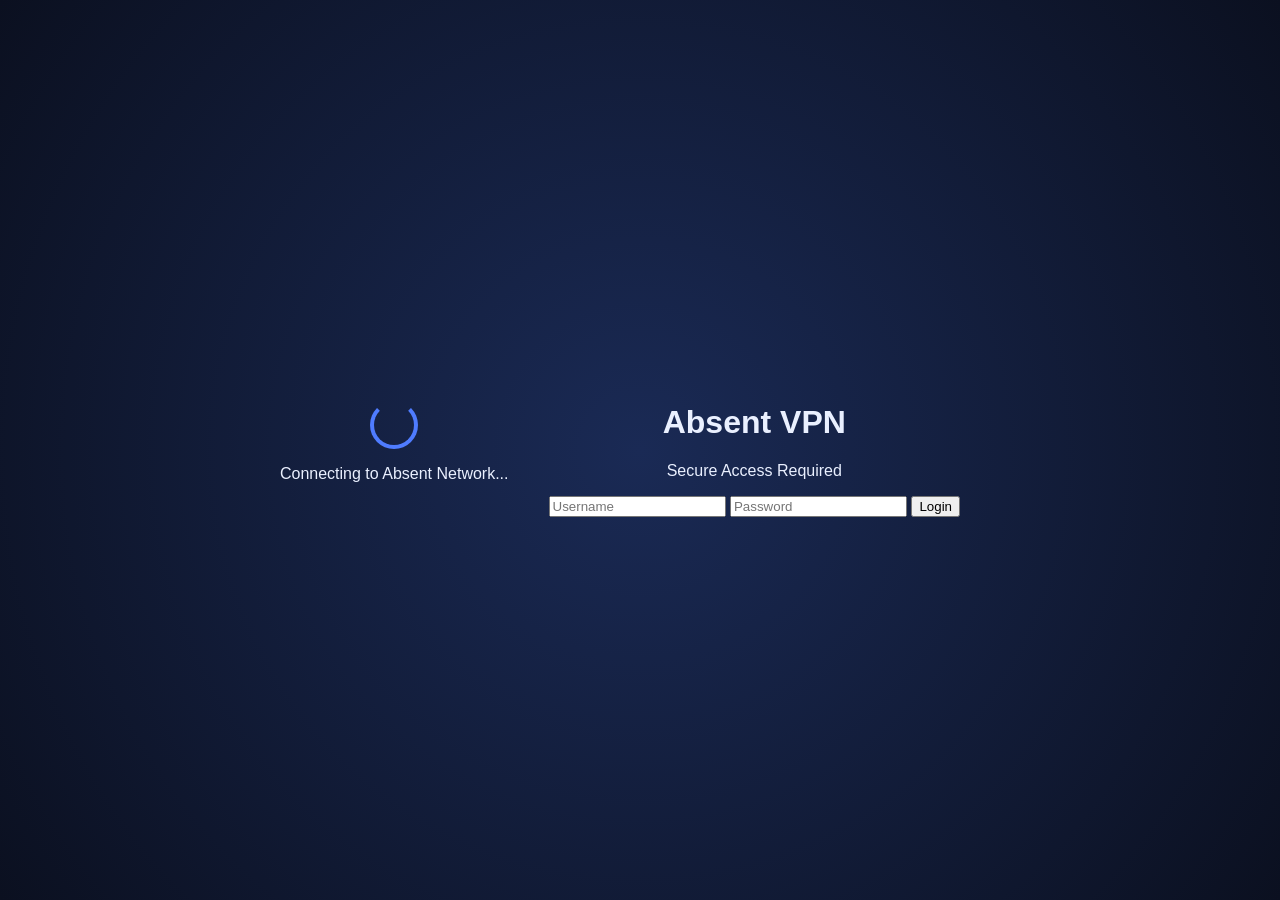
<file: index.html>
<!DOCTYPE html>
<html lang="en">
<head>
<meta charset="UTF-8">
<title>Absent VPN - Login</title>
<link rel="stylesheet" href="style.css">
</head>

<body class="login-body">

<div class="loader" id="loader">
    <div class="spinner"></div>
    <p>Connecting to Absent Network...</p>
</div>

<div class="login-box hidden" id="loginBox">
    <h1>Absent VPN</h1>
    <p>Secure Access Required</p>

    <input placeholder="Username">
    <input type="password" placeholder="Password">

    <button onclick="enterSite()">Login</button>
</div>

<script>
setTimeout(() => {
    document.getElementById("loader").style.display = "none";
    document.getElementById("loginBox").classList.remove("hidden");
}, 2000);

function enterSite() {
    window.location.href = "home.html";
}
</script>

</body>
</html>
</file>
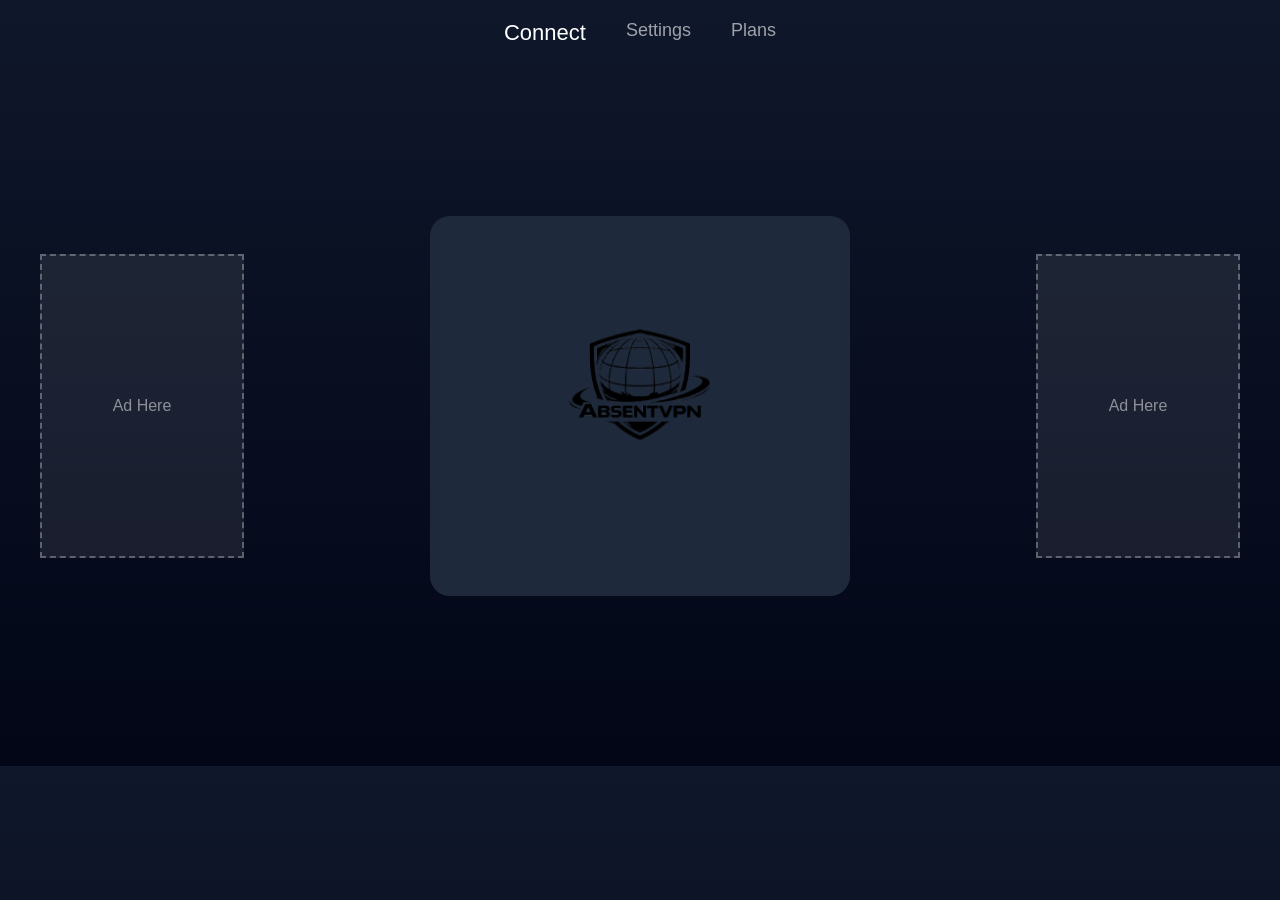
<file: AbsentVpn.html>
<!DOCTYPE html>
<html>
<head>
  <title>Absent VPN</title>
  <style>
    body {
      margin: 0;
      font-family: Arial, sans-serif;
      background: linear-gradient(#0f172a, #020617);
      color: white;
      overflow: hidden;
    }

    #topMenu {
      display: flex;
      justify-content: center;
      gap: 40px;
      margin-top: 20px;
      font-size: 18px;
    }

    .menuItem {
      cursor: pointer;
      opacity: 0.6;
      transition: 0.3s;
    }

    .menuItem.active {
      opacity: 1;
      font-size: 22px;
    }

    #main {
      display: flex;
      justify-content: space-between;
      align-items: center;
      height: 80vh;
      padding: 0 40px;
    }

    .adBox {
      width: 200px;
      height: 300px;
      background: rgba(255,255,255,0.08);
      border: 2px dashed rgba(255,255,255,0.3);
      display: flex;
      justify-content: center;
      align-items: center;
      color: rgba(255,255,255,0.5);
    }

    #pedestal {
      width: 420px;
      height: 380px;
      background: #1e293b;
      border-radius: 20px;
      display: flex;
      justify-content: center;
      align-items: center;
      position: relative;
      overflow: hidden;
    }

    #logo {
      width: 200px;
    }

    .panel {
      position: absolute;
      width: 100%;
      height: 100%;
      display: none;
      justify-content: center;
      align-items: center;
      flex-direction: column;
      text-align: center;
    }

    .panel.active {
      display: flex;
      animation: fadeIn 0.4s;
    }

    button {
      padding: 10px 18px;
      background: #2563eb;
      border: none;
      border-radius: 8px;
      color: white;
      font-size: 15px;
      cursor: pointer;
      margin-top: 10px;
    }

    /* TOGGLES */
    .toggle {
      display: flex;
      justify-content: space-between;
      width: 200px;
      margin: 8px;
    }

    input[type=checkbox] {
      transform: scale(1.3);
    }

    /* PLANS */
    .planBox {
      background: #0f172a;
      padding: 15px;
      border-radius: 10px;
      margin: 10px;
      width: 150px;
    }

    .disabled {
      opacity: 0.5;
    }

    /* GLOBE */
    .globe {
      width: 250px;
      height: 400px;
      border-radius: 50%;
      background: radial-gradient(circle at 30% 30%, #3b82f6, #020617);
      position: relative;
    }

    .country {
      position: absolute;
      background: yellow;
      width: 12px;
      height: 12px;
      border-radius: 50%;
      cursor: pointer;
    }

    #usa { top: 110px; left: 70px; }
    #canada { top: 90px; left: 75px; }
    #uk { top: 70px; left: 120px; }
    #germany { top: 80px; left: 140px; }
    #japan { top: 100px; left: 190px; }
    #australia { top: 180px; left: 150px; }

    @keyframes spin {
      from {transform: rotate(0deg);}
      to {transform: rotate(360deg);}
    }

    @keyframes fadeIn {
      from {opacity:0;}
      to {opacity:1;}
    }
  </style>
</head>
<body>

<div id="topMenu">
  <div class="menuItem active" onclick="showPanel('connectPanel', this)">Connect</div>
  <div class="menuItem" onclick="showPanel('settingsPanel', this)">Settings</div>
  <div class="menuItem" onclick="showPanel('plansPanel', this)">Plans</div>
</div>

<div id="main">
  <div class="adBox">Ad Here</div>

  <div id="pedestal">

    <!-- LOGO -->
    <div id="logoPanel" class="panel active">
      <img id="logo" src="logo.png">
    </div>

    <!-- CONNECT PANEL -->
    <div id="connectPanel" class="panel">
      <h2 id="statusText">Status: Disconnected</h2>
      <button onclick="openGlobe()">Choose Location</button>
      <button onclick="disconnectVPN()">Disconnect</button>
    </div>

    <!-- GLOBE PANEL -->
    <div id="globePanel" class="panel">
      <h3>Select Location</h3>
      <div class="globe">
        <div id="usa" class="country" onclick="selectCountry('USA')"></div>
        <div id="canada" class="country" onclick="selectCountry('Canada')"></div>
        <div id="uk" class="country" onclick="selectCountry('UK')"></div>
        <div id="germany" class="country" onclick="selectCountry('Germany')"></div>
        <div id="japan" class="country" onclick="selectCountry('Japan')"></div>
        <div id="australia" class="country" onclick="selectCountry('Australia')"></div>
      </div>
      <p id="chosenText"></p>
      <button onclick="connectVPN()">Connect</button>
      <button onclick="backToConnect()">Back</button>
    </div>

    <!-- SETTINGS -->
    <div id="settingsPanel" class="panel">
      <h2>Settings</h2>
      <div class="toggle">Auto Connect <input type="checkbox"></div>
      <div class="toggle">Kill Switch <input type="checkbox"></div>
      <div class="toggle">Block Ads <input type="checkbox"></div>
      <div class="toggle">Dark Mode <input type="checkbox" checked></div>
    </div>

    <!-- PLANS -->
    <div id="plansPanel" class="panel">
      <h2>Plans</h2>
      <div style="display:flex;">
        <div class="planBox disabled">
          <h3>Basic (Current)</h3>
          <p>Free</p>
          <p>Ads</p>
          <p>Limited Servers</p>
          <button disabled>Current</button>
        </div>
        <div class="planBox">
          <h3>Pro</h3>
          <p>$20 / month</p>
          <p>No Ads</p>
          <p>All Servers</p>
          <p>Fast Speeds</p>
          <button>Upgrade</button>
        </div>
      </div>
    </div>

  </div>

  <div class="adBox">Ad Here</div>
</div>

<script>
  let chosenCountry = "";

  function showPanel(panelId, el) {
    document.querySelectorAll(".panel").forEach(p => p.classList.remove("active"));
    document.getElementById(panelId).classList.add("active");

    document.querySelectorAll(".menuItem").forEach(m => m.classList.remove("active"));
    el.classList.add("active");
  }

  function openGlobe() {
    showOnly("globePanel");
  }

  function backToConnect() {
    showOnly("connectPanel");
  }

  function showOnly(id) {
    document.querySelectorAll(".panel").forEach(p => p.classList.remove("active"));
    document.getElementById(id).classList.add("active");
  }

  function selectCountry(country) {
    chosenCountry = country;
    document.getElementById("chosenText").innerText =
      "Selected: " + country;
  }

  function connectVPN() {
    document.getElementById("chosenText").innerText = "Connecting...";
    setTimeout(() => {
      document.getElementById("statusText").innerText =
        "Status: Connected (" + chosenCountry + ")";
      backToConnect();
    }, 1500);
  }

  function disconnectVPN() {
    document.getElementById("statusText").innerText =
      "Status: Disconnected";
  }
</script>

</body>
</html>
</file>
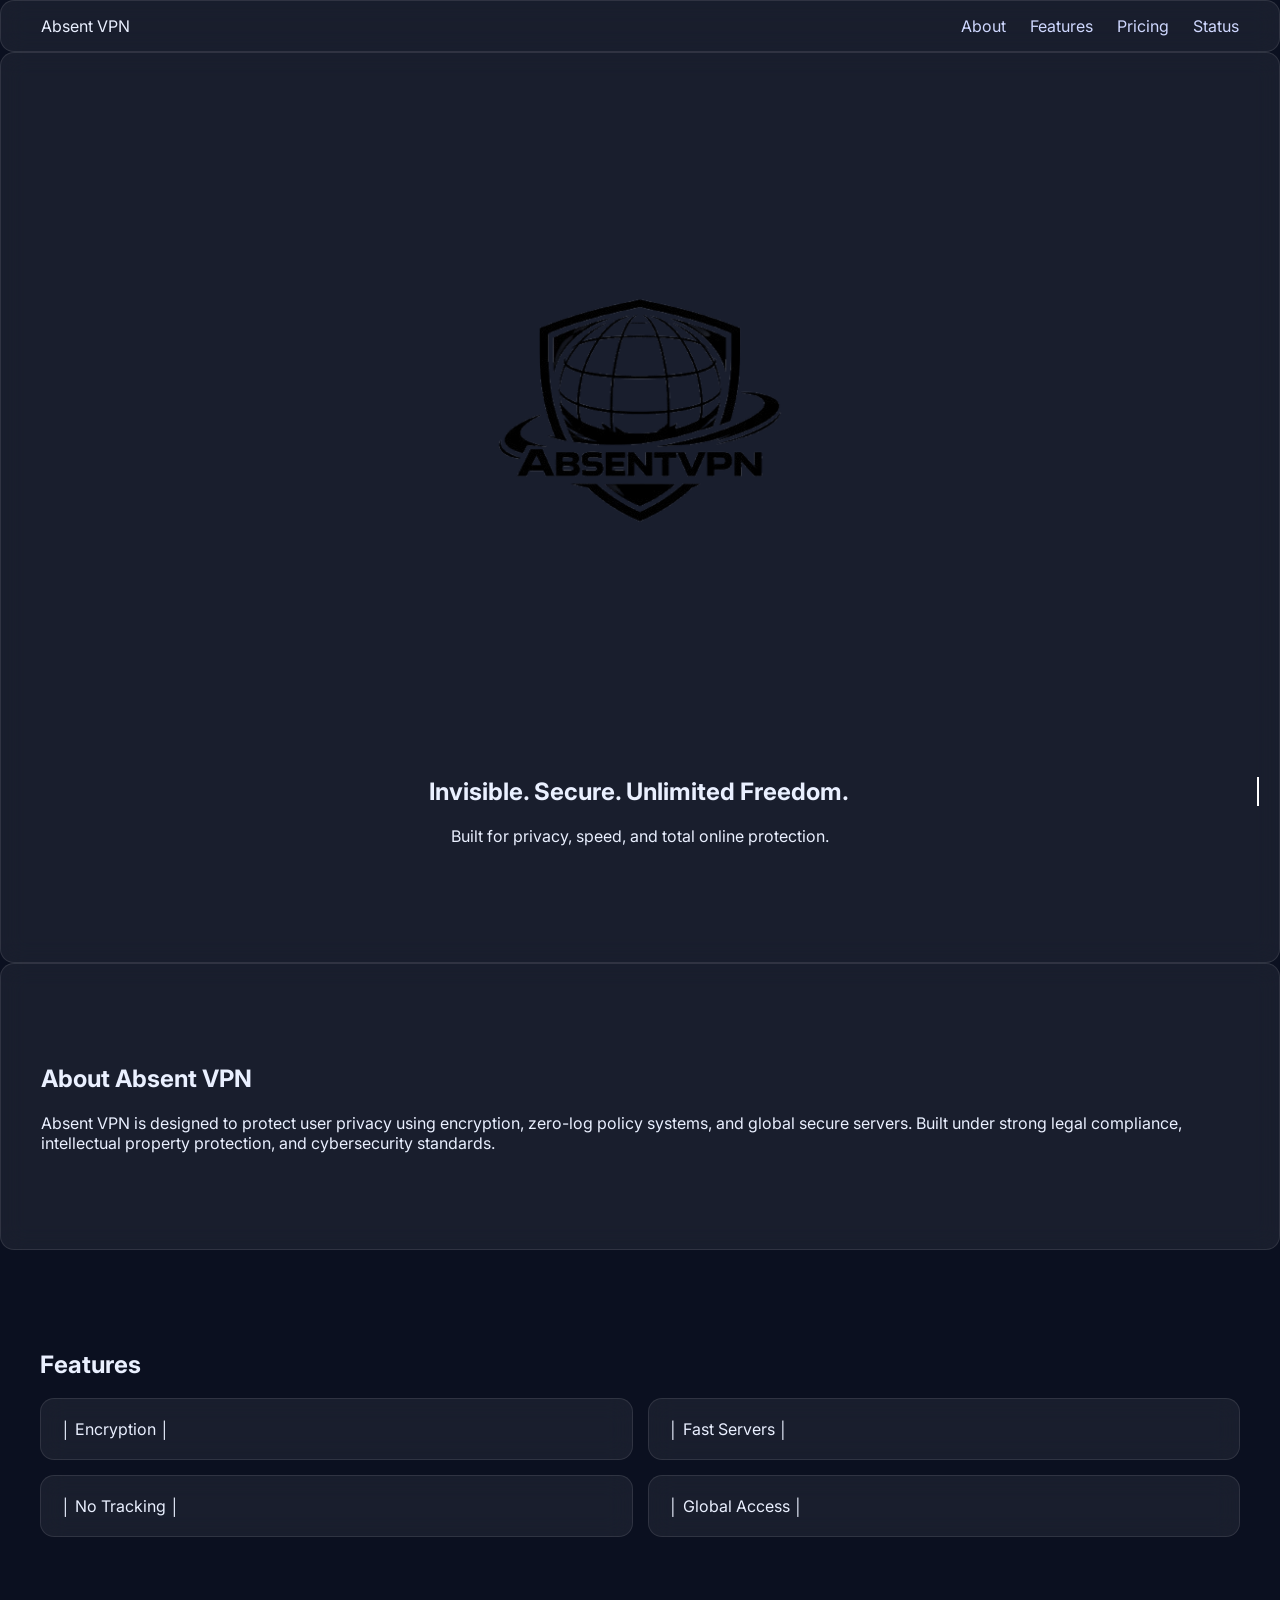
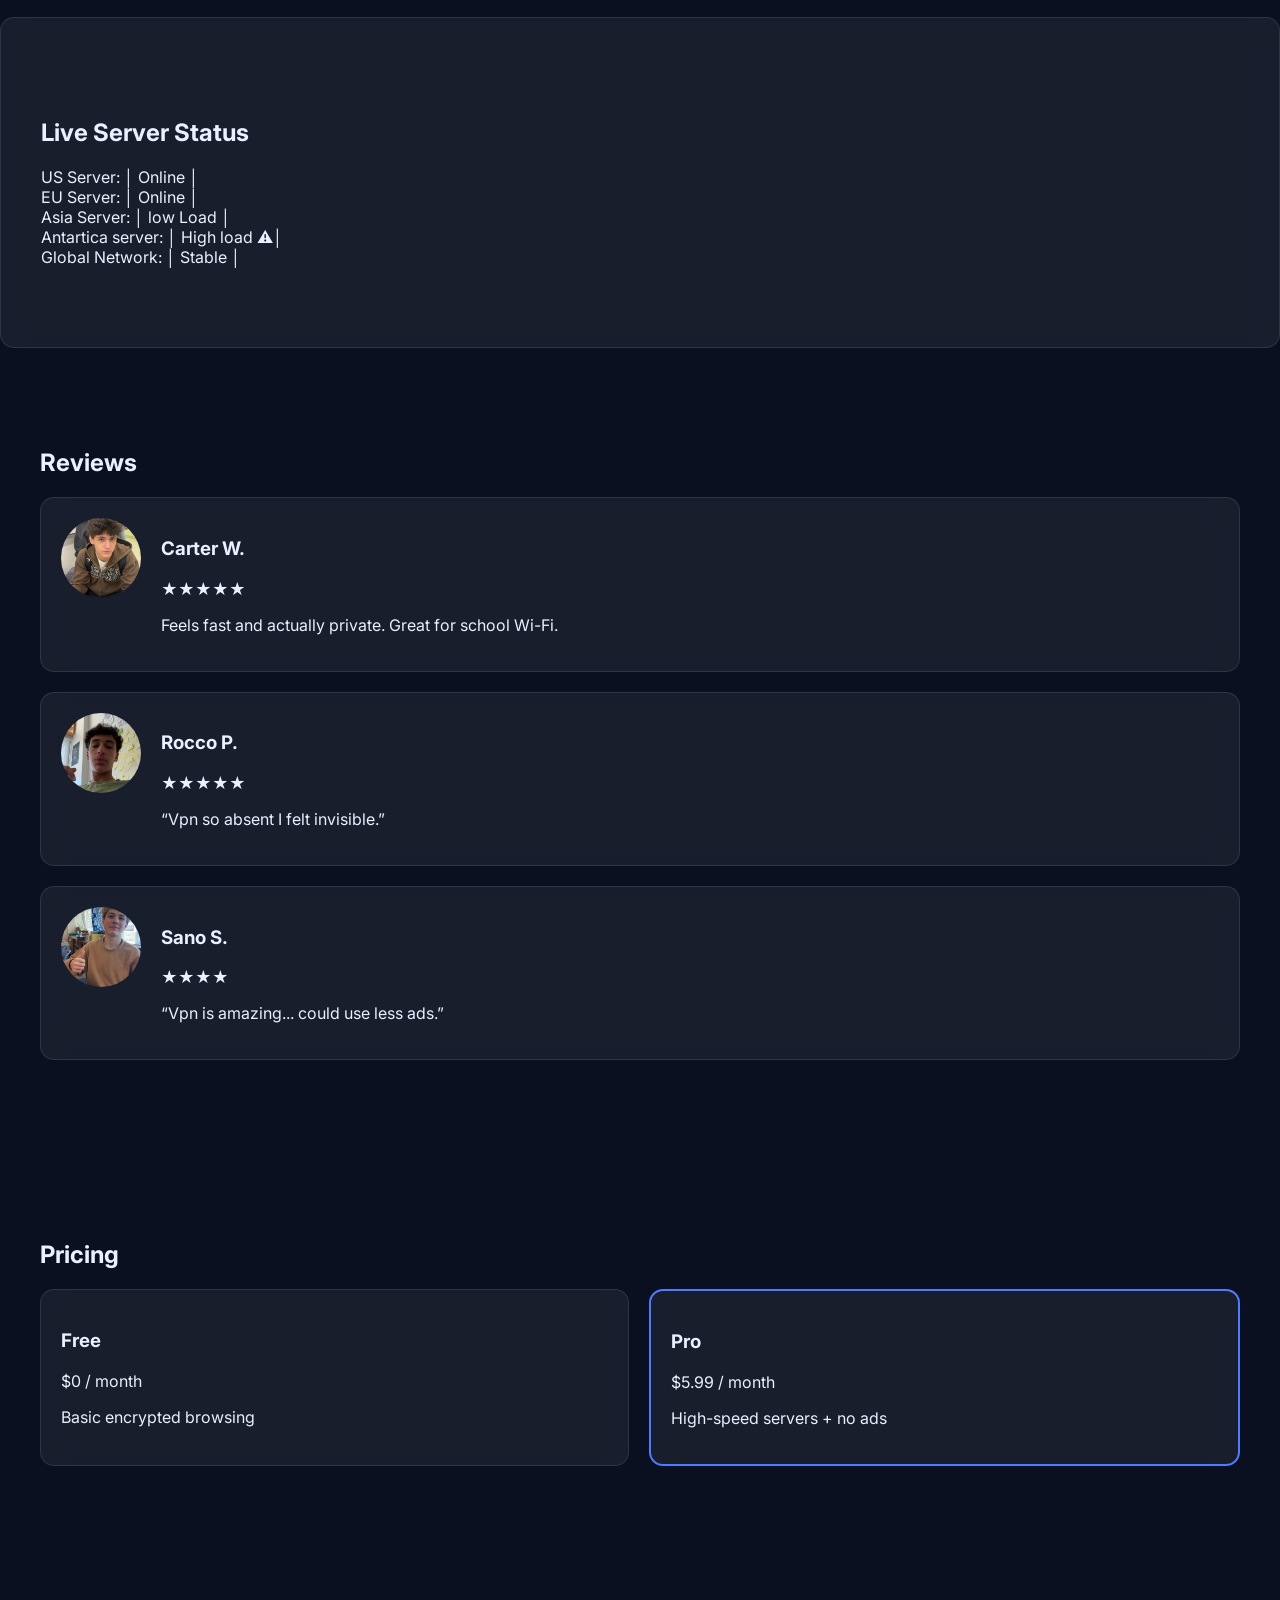
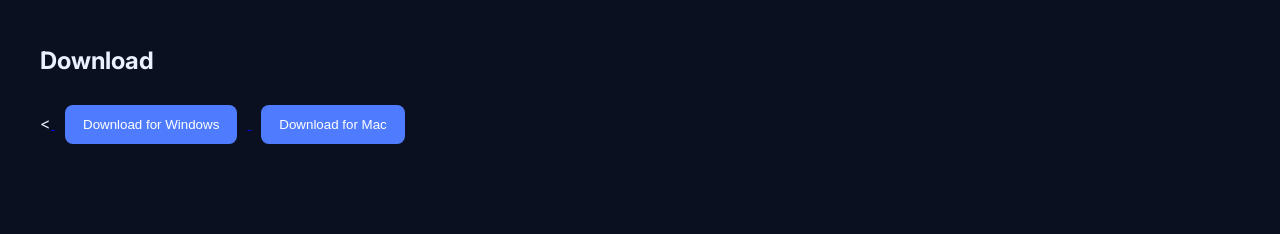
<file: home.html>
<!DOCTYPE html>
<html lang="en">
<head>
<meta charset="UTF-8">
<title>Absent VPN</title>
<link rel="stylesheet" href="style.css">
<link href="https://fonts.googleapis.com/css2?family=Inter:wght@300;400;600;700&display=swap" rel="stylesheet">
</head>

<body>

<!-- NAVBAR -->
<div class="navbar glass">
    <div class="logo">Absent VPN</div>
    <div class="links">
        <a href="#about">About</a>
        <a href="#features">Features</a>
        <a href="#pricing">Pricing</a>
        <a href="#status">Status</a>
    </div>
</div>

<!-- HERO -->
<section class="hero glass fade">
    <img src="logo.png" class="logo-big">
    <h1 class="typing">Invisible. Secure. Unlimited Freedom.</h1>
    <p>Built for privacy, speed, and total online protection.</p>
</section>

<!-- ABOUT -->
<section id="about" class="section glass slide">
    <h2>About Absent VPN</h2>
    <p>
        Absent VPN is designed to protect user privacy using encryption,
        zero-log policy systems, and global secure servers. Built under
        strong legal compliance, intellectual property protection, and cybersecurity standards.
    </p>
</section>

<!-- FEATURES -->
<section id="features" class="section slide">
    <h2>Features</h2>

    <div class="grid">
        <div class="card glass">│ Encryption │</div>
        <div class="card glass">│ Fast Servers │</div>
        <div class="card glass">│ No Tracking │</div>
        <div class="card glass">│ Global Access │</div>
    </div>
</section>

<!-- SERVER STATUS -->
<section id="status" class="section glass slide">
    <h2>Live Server Status</h2>

    <div class="status-grid">
        <div>US Server: │ Online │</div>
        <div>EU Server: │ Online │</div>
        <div>Asia Server: │ low Load │</div>
        <div>Antartica server: │ High load ⚠️│</div>
        <div>Global Network: │ Stable │</div>
        
    </div>
</section>

<!-- REVIEWS -->
<section class="section slide">
    <h2>Reviews</h2>

    <div class="review glass">
        <img src="friend1.JPG">
        <div>
            <h3>Carter W.</h3>
            <p>★★★★★</p>
            <p>Feels fast and actually private. Great for school Wi-Fi.</p>
        </div>
    </div>

    <div class="review glass">
        <img src="friend2.JPG">
        <div>
            <h3>Rocco P.</h3>
            <p>★★★★★</p>
            <p>“Vpn so absent I felt invisible.”</p>
        </div>
        
    </div>
    <div class="review glass">
        <img src="friend3.JPG">
        <div>
            <h3>Sano S.</h3>
            <p>★★★★</p>
            <p>“Vpn is amazing... could use less ads.”</p>
        </div>
    </div>
</section>

<!-- PRICING -->
<section id="pricing" class="section slide">
    <h2>Pricing</h2>

 <div class="pricing">

    <div class="plan glass">
        <h3>Free</h3>
        <p>$0 / month</p>
        <p>Basic encrypted browsing</p>
    </div>

    <div class="plan glass highlight">
        <h3>Pro</h3>
        <p>$5.99 / month</p>
        <p>High-speed servers + no ads</p>
    </div>

</div>

    </div>
</section>

<!-- DOWNLOAD -->
<section class="section center slide">
    <h2>Download</h2>
<<a href="AbsentVpn.zip" download>
    <button class="btn">Download for Windows</button>
</a>

<a href="AbsentVpn.zip" download>
    <button class="btn">Download for Mac</button>
</a>
    
</section>
</body>
</html>
</file>
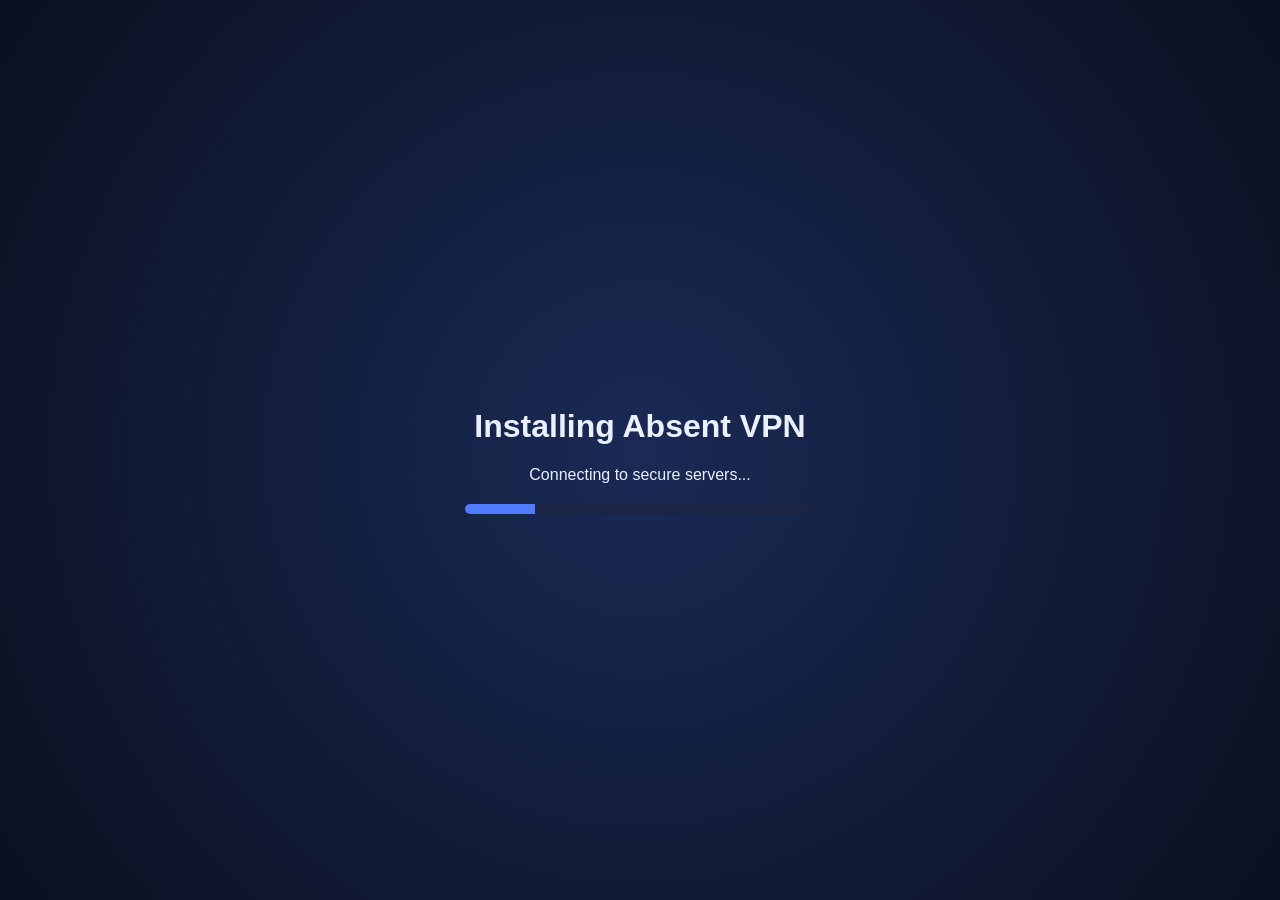
<file: installer.html>
<!DOCTYPE html>
<html lang="en">
<head>
<meta charset="UTF-8">
<title>Installing Absent VPN</title>
<link rel="stylesheet" href="style.css">
</head>

<body class="install-body">

<div class="install-box">
    <h1>Installing Absent VPN</h1>

    <p id="status">Preparing installation...</p>

    <div class="bar">
        <div class="progress" id="progress"></div>
    </div>
</div>

<script>
let progress = 0;
let status = document.getElementById("status");
let bar = document.getElementById("progress");

let steps = [
    "Connecting to secure servers...",
    "Encrypting installation files...",
    "Downloading components...",
    "Finalizing setup...",
    "Complete!"
];

let i = 0;

let interval = setInterval(() => {
    progress += 20;
    bar.style.width = progress + "%";

    status.innerText = steps[i];
    i++;

    if (progress >= 100) {
        clearInterval(interval);
        setTimeout(() => {
            window.location.href = "AbsentVpn.html";
        }, 1000);
    }
}, 800);
</script>

</body>
</html>
</file>
<file: style.css>
body {
    margin: 0;
    font-family: "Inter", sans-serif;
    background: #0b1020;
    color: #eaf0ff;
}

/* GLASS EFFECT */
.glass {
    background: rgba(255,255,255,0.06);
    backdrop-filter: blur(12px);
    border: 1px solid rgba(255,255,255,0.1);
    border-radius: 14px;
}

/* NAVBAR */
.navbar {
    display: flex;
    justify-content: space-between;
    padding: 15px 40px;
    position: sticky;
    top: 0;
}

.links a {
    color: #cfd8ff;
    margin-left: 20px;
    text-decoration: none;
}

/* HERO */
.hero {
    text-align: center;
    padding: 100px 20px;
}

.logo-big {
    width: 400px;
}

.typing {
    overflow: hidden;
    border-right: 2px solid white;
    white-space: nowrap;
    animation: typing 3s steps(40, end);
}

/* SECTIONS */
.section {
    padding: 80px 40px;
}

/* GRID */
.grid {
    display: grid;
    grid-template-columns: repeat(2, 1fr);
    gap: 15px;
}

.card {
    padding: 20px;
}

/* PRICING */
.pricing {
    display: flex;
    gap: 20px;
}

.plan {
    flex: 1;
    padding: 20px;
}

.highlight {
    border: 2px solid #4f7cff;
}

/* REVIEWS */
.review {
    display: flex;
    gap: 20px;
    padding: 20px;
    margin-top: 20px;
}

.review img {
    width: 80px;
    height: 80px;
    border-radius: 50%;
    object-fit: cover;
}

/* BUTTONS */
.btn {
    padding: 12px 18px;
    margin: 10px;
    background: #4f7cff;
    border: none;
    border-radius: 8px;
    color: white;
}

/* LOGIN */
.login-body {
    display: flex;
    justify-content: center;
    align-items: center;
    height: 100vh;
    background: radial-gradient(circle, #1a2a55, #0b1020);
}

.login-box {
    text-align: center;
    padding: 40px;
}

/* LOADER */
.loader {
    text-align: center;
}

.spinner {
    width: 40px;
    height: 40px;
    border: 4px solid #4f7cff;
    border-top: 4px solid transparent;
    border-radius: 50%;
    animation: spin 1s linear infinite;
    margin: auto;
}

/* ANIMATIONS */
.fade { animation: fadeIn 1s ease; }
.slide { animation: slideUp 1s ease; }

@keyframes fadeIn {
    from {opacity: 0;}
    to {opacity: 1;}
}

@keyframes slideUp {
    from {transform: translateY(30px); opacity: 0;}
    to {transform: translateY(0); opacity: 1;}
}

@keyframes spin {
    to {transform: rotate(360deg);}
}

@keyframes fadeIn {
    from { opacity: 0 }
    to { opacity: 1 }
}

.install-body {
    margin: 0;
    height: 100vh;
    display: flex;
    justify-content: center;
    align-items: center;
    background: radial-gradient(circle, #1a2a55, #0b1020);
    font-family: "Inter", sans-serif;
}

.install-box {
    text-align: center;
    width: 350px;
}

.bar {
    width: 100%;
    height: 10px;
    background: #1a2444;
    border-radius: 10px;
    margin-top: 20px;
    overflow: hidden;
}

.progress {
    height: 100%;
    width: 0%;
    background: #4f7cff;
    transition: 0.3s;
}
</file>
